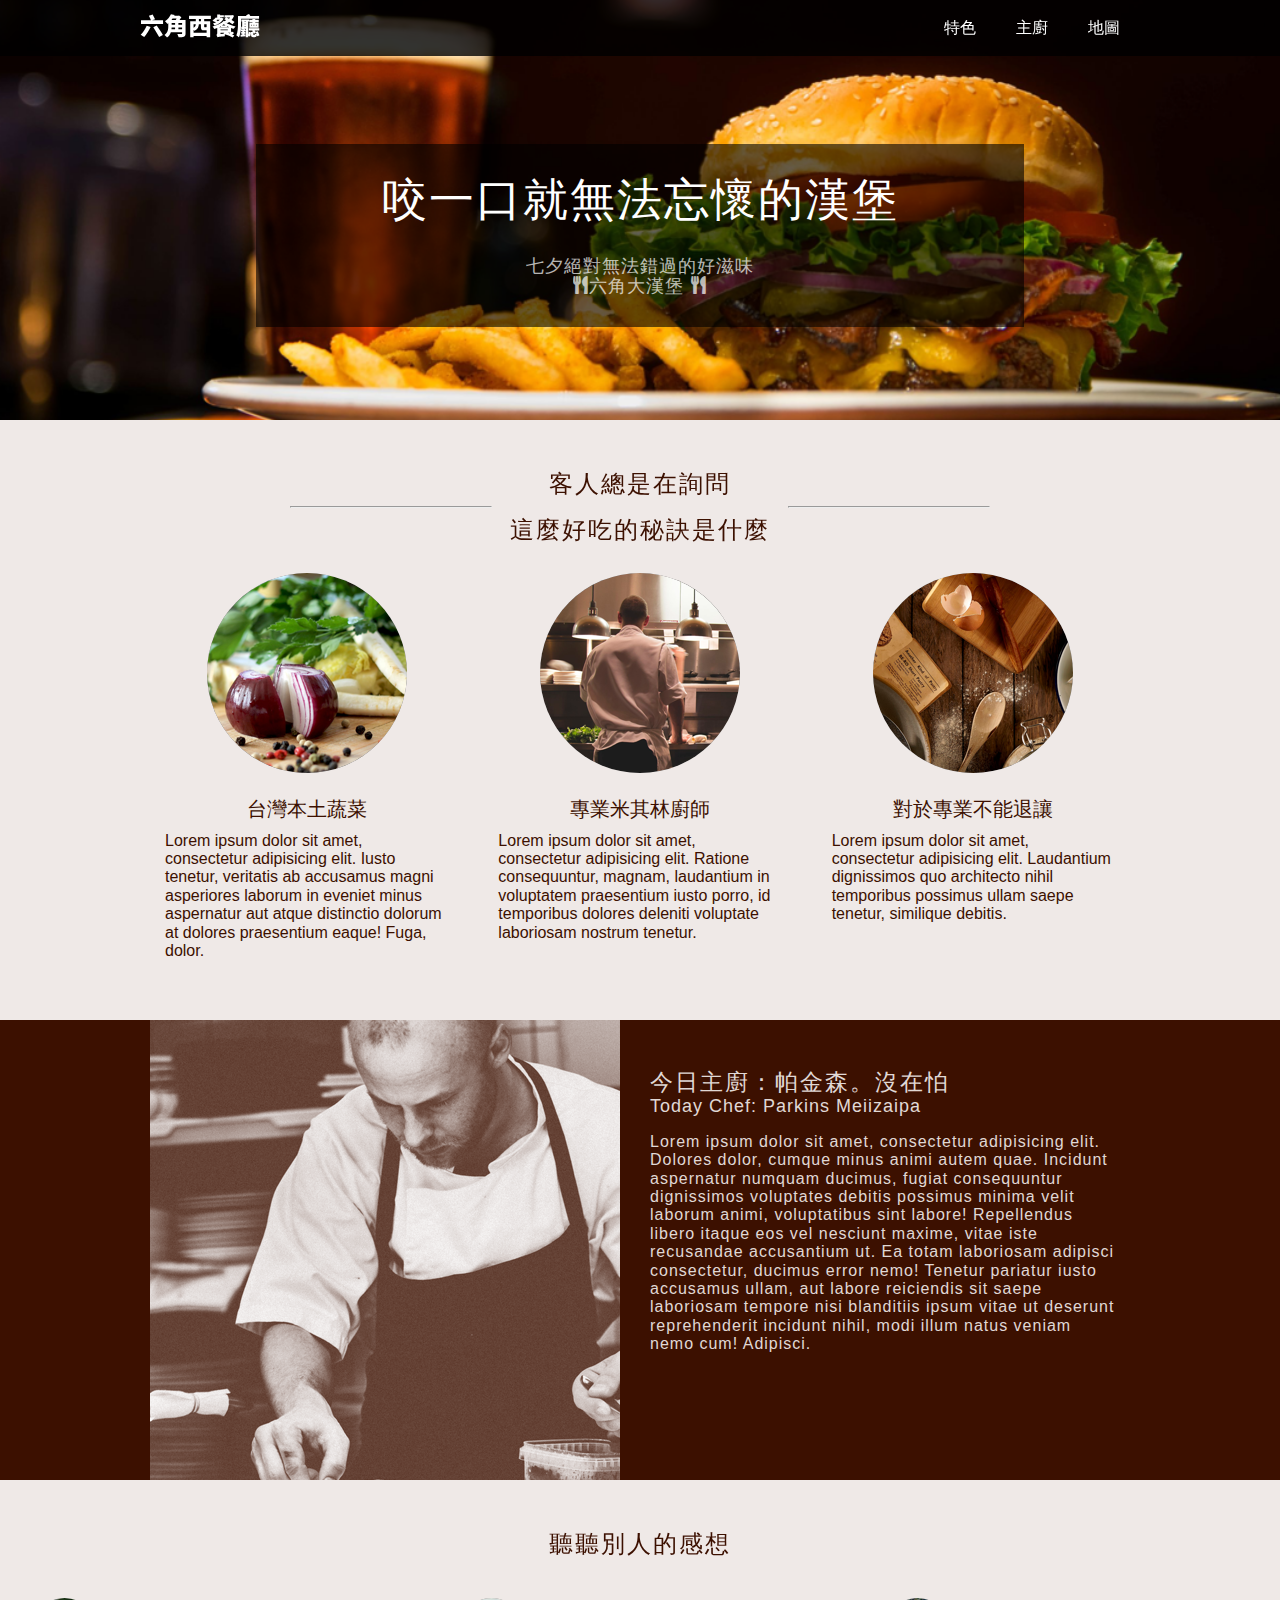
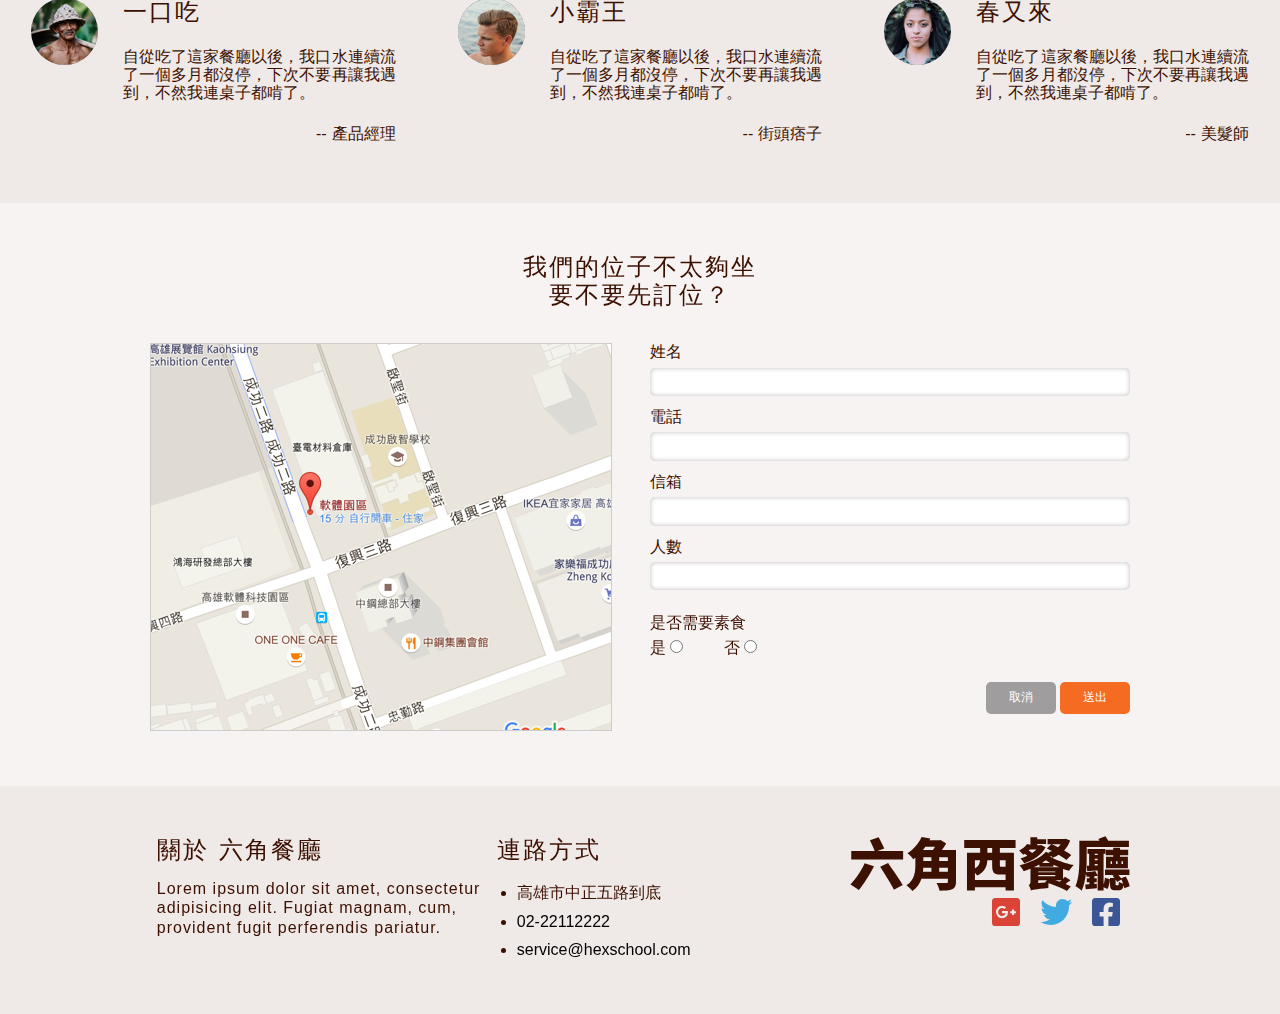
<file: index.html>
<!DOCTYPE html>
<html lang="en">

<head>
  <meta charset="UTF-8">
  <title>六角西餐廳</title>

  <!-- 螢幕解析度 -->
  <meta name="viewport" content="width=device-width,initial-scale=1" />
  <!-- IE 相容性模式 -->
  <meta http-equiv="X-UA-Compatible" content="IE=edge">

  <meta name="description" content="六角西餐廳" />
  <meta name="author" content="Jianan Wang" />

  <meta property="og:title" content="六角西餐廳" />
  <meta property="og:image" content="imgs/topLogo.svg" />
  <meta property="og:description" content="六角西餐廳,咬一口就無法忘懷的漢堡" />

  <link rel="stylesheet" href="css/all.css">
  <link href="https://use.fontawesome.com/releases/v5.0.7/css/all.css" rel="stylesheet">

  <script src="js/jquery-3.3.1.min.js" charset="utf-8"></script>
  <script src="js/all.js" charset="utf-8"></script>
</head>

<body>
  <header class="header">
    <div class="container clearfix">
      <a href="#" class="logo">
        <img src="imgs/topLogo.svg" alt="logo">
      </a>
      <ul class="nav clearfix">
        <li>
          <a href="#tips" class="scrollTop">特色</a>
        </li>
        <li>
          <a href="#chef" class="scrollTop">主廚</a>
        </li>
        <li>
          <a href="#reservation" class="scrollTop">地圖</a>
        </li>
      </ul>
      <a class="hamburger-btn">
        <i class="fas fa-bars"></i>
      </a>
    </div>
  </header>

  <section class="banner">
    <div class="banner-img">
      <div class="main-title">
        <h1>咬一口就無法忘懷的漢堡</h1>
        <p>七夕絕對無法錯過的好滋味</p>
        <p>
          <i class="fas fa-utensils"></i>六角大漢堡
          <i class="fas fa-utensils"></i>
        </p>
      </div>
    </div>
  </section>

  <section id="tips">
    <div class="container">
      <div class="title">
        <h2>客人總是在詢問</h2>
        <div class="broken-line clearfix">
          <hr class="blank-1">
          <hr class="blank-2">
        </div>
        <h2>這麼好吃的秘訣是什麼</h2>
      </div>
      <ul class="detail clearfix">
        <li class="tip">
          <img src="imgs/feature_1.png" alt="feature">
          <div class="tip-content">
            <h3 class="title">台灣本土蔬菜</h3>
            <p>Lorem ipsum dolor sit amet, consectetur adipisicing elit. Iusto tenetur, veritatis ab accusamus magni asperiores
              laborum in eveniet minus aspernatur aut atque distinctio dolorum at dolores praesentium eaque! Fuga, dolor.</p>
          </div>
        </li>
        <li class="tip">
          <img src="imgs/feature_2.png" alt="feature">
          <div class="tip-content">
            <h3 class="title">專業米其林廚師</h3>
            <p>Lorem ipsum dolor sit amet, consectetur adipisicing elit. Ratione consequuntur, magnam, laudantium in voluptatem
              praesentium iusto porro, id temporibus dolores deleniti voluptate laboriosam nostrum tenetur. </p>
          </div>
        </li>
        <li class="tip">
          <img src="imgs/feature_3.png" alt="feature">
          <div class="tip-content">
            <h3 class="title">對於專業不能退讓</h3>
            <p>
              Lorem ipsum dolor sit amet, consectetur adipisicing elit. Laudantium dignissimos quo architecto nihil temporibus possimus
              ullam saepe tenetur, similique debitis.</p>
        </li>
      </ul>
      </div>
    </div>
  </section>

  <section id="chef">
    <div class="container clearfix">
      <div class="chef-img">
        <img src="imgs/main_chef_brown.png" alt="chef">
      </div>
      <div class="chef-info">
        <h5 class="title">今日主廚：帕金森。沒在怕</h5>
        <p class="subtitle">today chef: parkins meiizaipa</p>
        <p class="content">Lorem ipsum dolor sit amet, consectetur adipisicing elit. Dolores dolor, cumque minus animi autem quae. Incidunt
          aspernatur numquam ducimus, fugiat consequuntur dignissimos voluptates debitis possimus minima velit laborum animi,
          voluptatibus sint labore! Repellendus libero itaque eos vel nesciunt maxime, vitae iste recusandae accusantium
          ut. Ea totam laboriosam adipisci consectetur, ducimus error nemo! Tenetur pariatur iusto accusamus ullam, aut labore
          reiciendis sit saepe laboriosam tempore nisi blanditiis ipsum vitae ut deserunt reprehenderit incidunt nihil, modi
          illum natus veniam nemo cum! Adipisci.
        </p>
      </div>
    </div>
  </section>

  <section class="feelings">
    <h2 class="title">聽聽別人的感想</h2>
    <div class="feelings-detail clearfix">
      <div class="feeling clearfix">
        <div class="feeling-img">
          <img src="imgs/avatar_1.png" alt="user">
        </div>
        <div class="feeling-info">
          <h5 class="info-title">一口吃</h5>
          <p>自從吃了這家餐廳以後，我口水連續流了一個多月都沒停，下次不要再讓我遇到，不然我連桌子都啃了。</p>
          <p class="name">
            <span>--</span>產品經理</p>
        </div>
      </div>
      <div class="feeling  clearfix">
        <div class="feeling-img">
          <img src="imgs/avatar_2.png" alt="user">
        </div>
        <div class="feeling-info">
          <h5 class="info-title">小霸王</h5>
          <p>自從吃了這家餐廳以後，我口水連續流了一個多月都沒停，下次不要再讓我遇到，不然我連桌子都啃了。</p>
          <p class="name">
            <span>--</span>街頭痞子</p>
        </div>
      </div>
      <div class="feeling  clearfix">
        <div class="feeling-img">
          <img src="imgs/avatar_3.png" alt="user">
        </div>
        <div class="feeling-info">
          <h5 class="info-title">春又來</h5>
          <p>自從吃了這家餐廳以後，我口水連續流了一個多月都沒停，下次不要再讓我遇到，不然我連桌子都啃了。
          </p>
          <p class="name">
            <span>--</span>美髮師</p>
        </div>
      </div>
    </div>
  </section>

  <section id="reservation">
    <div class="container">
      <h2>我們的位子不太夠坐
        <br> 要不要先訂位？
      </h2>
      <div class="clearfix">
        <div class="reservation-form">
          <img src="imgs/Map.png" alt="map">
        </div>
        <form action="#reservation" class="reservation-form">
          <div class="form-part">
            <label for="name">姓名</label>
            <input type="text" name="name" id="name" class="form-item">
            <label for="tel">電話</label>
            <input type="tel" name="tel" id="tel" class="form-item">
            <label for="email">信箱</label>
            <input type="email" name="email" id="email" class="form-item">
            <label for="count">人數</label>
            <input type="number" name="count" id="count" class="form-item">
            <p>是否需要素食</p>
            <label for="yes">是</label>
            <input type="radio" name="vegen" id="yes" value="true">
            <label for="no">否</label>
            <input type="radio" name="vegen" id="no" value="false">
          </div>
          <div class="btn-group">
            <input type="reset" value="取消" class="btn">
            <input type="submit" value="送出" class="btn btn-orange">
          </div>
        </form>
      </div>
    </div>
  </section>

  <footer class="footer">
    <div class="container">
      <div class="info">
        <div class="about">
          <h3 class="title">
            <span>關於</span>六角餐廳</h3>
          <p>Lorem ipsum dolor sit amet, consectetur adipisicing elit. Fugiat magnam, cum, provident fugit perferendis pariatur.</p>
        </div>
        <div class="contact-info">
          <h3 class="title">連路方式</h3>
          <ul>
            <li>高雄市中正五路到底</li>
            <li>
              <a href="tel:+886222112222">02-22112222</a>
            </li>
            <li>
              <a href="mailto:service@hexschool.com">service@hexschool.com</a>
            </li>
          </ul>
        </div>
      </div>
      <div class="social-media clearfix">
        <img src="imgs/logo_l@svg.svg" alt="logo">
        <ul class="social-media-btn">
          <li>
            <a href="#" class="google">
              <i class="fab fa-google-plus-square"></i>
            </a>
          </li>
          <li>
            <a href="#" class="twitter">
              <i class="fab fa-twitter"></i>
            </a>
          </li>
          <li>
            <a href="#" class="facebook">
              <i class="fab fa-facebook-square"></i>
            </a>
          </li>
        </ul>
      </div>
    </div>
  </footer>

  <a href="#" class="toTop">
    <i class="fas fa-chevron-up"></i>
  </a>

</body>

</html>
</file>
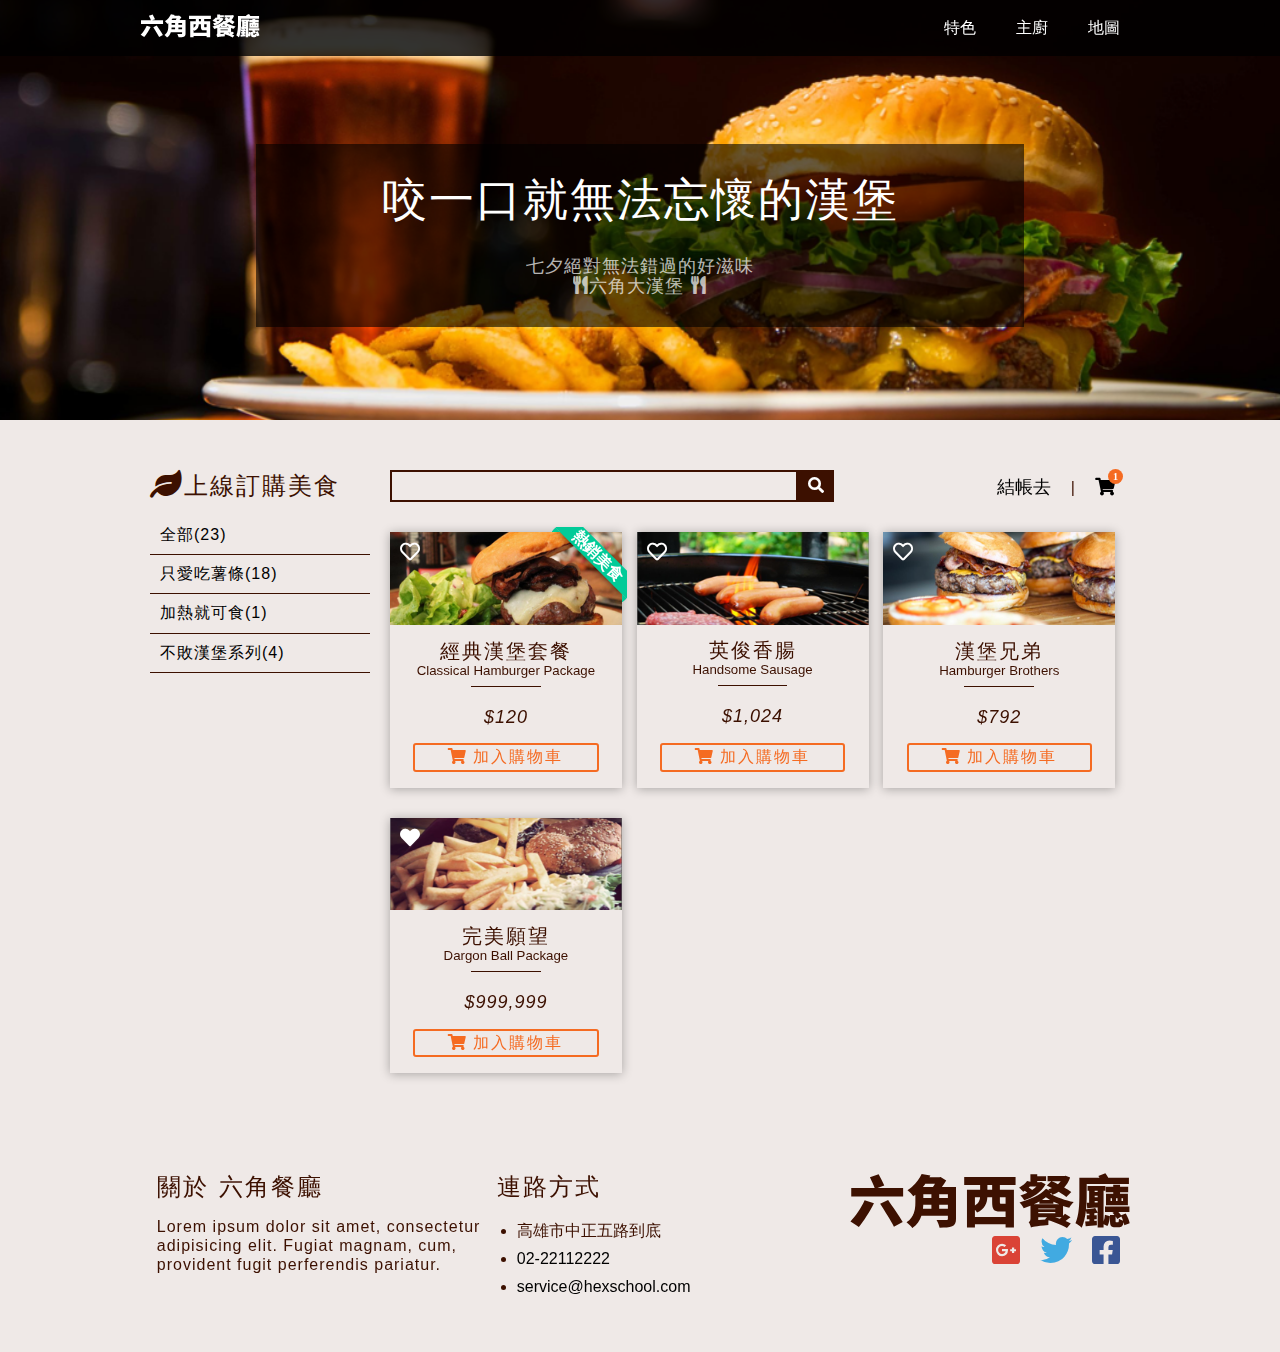
<file: cart.html>
<!DOCTYPE html>
<html lang="en">

<head>
  <meta charset="UTF-8">
  <title>Cart</title>

  <!-- 螢幕解析度 -->
  <meta name="viewport" content="width=device-width,initial-scale=1" />
  <!-- IE 相容性模式 -->
  <meta http-equiv="X-UA-Compatible" content="IE=edge">

  <meta name="description" content="六角西餐廳" />
  <meta name="author" content="Jianan Wang" />

  <meta property="og:title" content="六角西餐廳" />
  <meta property="og:image" content="imgs/topLogo.svg" />
  <meta property="og:description" content="六角西餐廳,咬一口就無法忘懷的漢堡" />

  <link rel="stylesheet" href="css/all.css">
  <link href="https://use.fontawesome.com/releases/v5.0.7/css/all.css" rel="stylesheet">

  <script src="js/jquery-3.3.1.min.js" charset="utf-8"></script>
  <script src="js/all.js" charset="utf-8"></script>
</head>

<body>
  <header class="header">
    <div class="container clearfix">
      <a href="#" class="logo">
        <img src="imgs/topLogo.svg" alt="logo">
      </a>
      <ul class="nav clearfix">
        <li>
          <a href="#tips" class="scrollTop">特色</a>
        </li>
        <li>
          <a href="#chef" class="scrollTop">主廚</a>
        </li>
        <li>
          <a href="#reservation" class="scrollTop">地圖</a>
        </li>
      </ul>
      <a class="hamburger-btn">
        <i class="fas fa-bars"></i>
      </a>
    </div>
  </header>

  <section class="banner">
    <div class="banner-img">
      <div class="main-title">
        <h1>咬一口就無法忘懷的漢堡</h1>
        <p>七夕絕對無法錯過的好滋味</p>
        <p>
          <i class="fas fa-utensils"></i>六角大漢堡
          <i class="fas fa-utensils"></i>
        </p>
      </div>
    </div>
  </section>

  <section class="cart clearfix">
    <div class="container">
      <div class="side-menu">
        <h3>
          <i class="fas fa-leaf"></i>上線訂購美食</h3>
        <ul class="list">
          <li>
            <a href="#">全部(23)</a>
          </li>
          <li>
            <a href="#">只愛吃薯條(18)</a>
          </li>
          <li>
            <a href="#">加熱就可食(1)</a>
          </li>
          <li>
            <a href="#" class="active">不敗漢堡系列(4)</a>
          </li>
        </ul>
      </div>
      <div class="products-side">
        <div class="product-nav clearfix">
          <form class="search-bar clearfix">
            <input type="text" id="name">
            <button type="submit" class="search-btn">
              <i class="fas fa-search"></i>
            </button>
          </form>
          <div class="cart-btn">
            <a href="#" class="shop">結帳去</a>
            <a href="#">
              <i class="fas fa-shopping-cart">
                <span>1</span>
              </i>
            </a>
          </div>
        </div>
        <div class="products-list clearfix">
          <div class="product">
            <i class="far fa-heart"></i>
            <div class="ribbon">
              <span>熱銷美食</span>
            </div>
            <img src="imgs/product_1.png" alt="product">
            <div class="product-title">
              <h3 class="title">經典漢堡套餐</h3>
              <h5 class="subtitle">classical hamburger package</h5>
              <hr>
            </div>
            <p class="price">$120</p>
            <a href="#" class="btn">
              <i class="fas fa-shopping-cart"></i>加入購物車</a>
          </div>
          <div class="product">
            <i class="far fa-heart"></i>
            <div class="ribbon ribbon-top-right"></div>
            <img src="imgs/product_2.png" alt="product">
            <div class="product-title">
              <h3 class="title">英俊香腸</h3>
              <h5 class="subtitle">handsome sausage</h5>
              <hr>
            </div>
            <p class="price">$1,024</p>
            <a href="#" class="btn">
              <i class="fas fa-shopping-cart"></i>加入購物車</a>
          </div>
          <div class="product">
            <i class="far fa-heart"></i>
            <div class="ribbon ribbon-top-right"></div>
            <img src="imgs/product_3.png" alt="product">
            <div class="product-title">
              <h3 class="title">漢堡兄弟</h3>
              <h5 class="subtitle">hamburger brothers</h5>
              <hr>
            </div>
            <p class="price">$792</p>
            <a href="#" class="btn">
              <i class="fas fa-shopping-cart"></i>加入購物車</a>
          </div>
          <div class="product">
            <i class="fas fa-heart"></i>
            <div class="ribbon ribbon-top-right"></div>
            <img src="imgs/product_4.png" alt="product">
            <div class="product-title">
              <h3 class="title">完美願望</h3>
              <h5 class="subtitle">dargon ball package</h5>
              <hr>
            </div>
            <p class="price">$999,999</p>
            <a href="#" class="btn">
              <i class="fas fa-shopping-cart"></i>加入購物車</a>
          </div>
        </div>
      </div>
    </div>
  </section>

  <footer class="footer">
    <div class="container">
      <div class="info">
        <div class="about">
          <h3 class="title">
            <span>關於</span>六角餐廳</h3>
          <p>Lorem ipsum dolor sit amet, consectetur adipisicing elit. Fugiat magnam, cum, provident fugit perferendis pariatur.</p>
        </div>
        <div class="contact-info">
          <h3 class="title">連路方式</h3>
          <ul>
            <li>高雄市中正五路到底</li>
            <li>
              <a href="tel:+886222112222">02-22112222</a>
            </li>
            <li>
              <a href="mailto:service@hexschool.com">service@hexschool.com</a>
            </li>
          </ul>
        </div>
      </div>
      <div class="social-media clearfix">
        <img src="imgs/logo_l@svg.svg" alt="logo">
        <ul class="social-media-btn">
          <li>
            <a href="#" class="google">
              <i class="fab fa-google-plus-square"></i>
            </a>
          </li>
          <li>
            <a href="#" class="twitter">
              <i class="fab fa-twitter"></i>
            </a>
          </li>
          <li>
            <a href="#" class="facebook">
              <i class="fab fa-facebook-square"></i>
            </a>
          </li>
        </ul>
      </div>
    </div>
  </footer>

  <a href="#" class="toTop">
    <i class="fas fa-chevron-up"></i>
  </a>
</body>

</html>
</file>
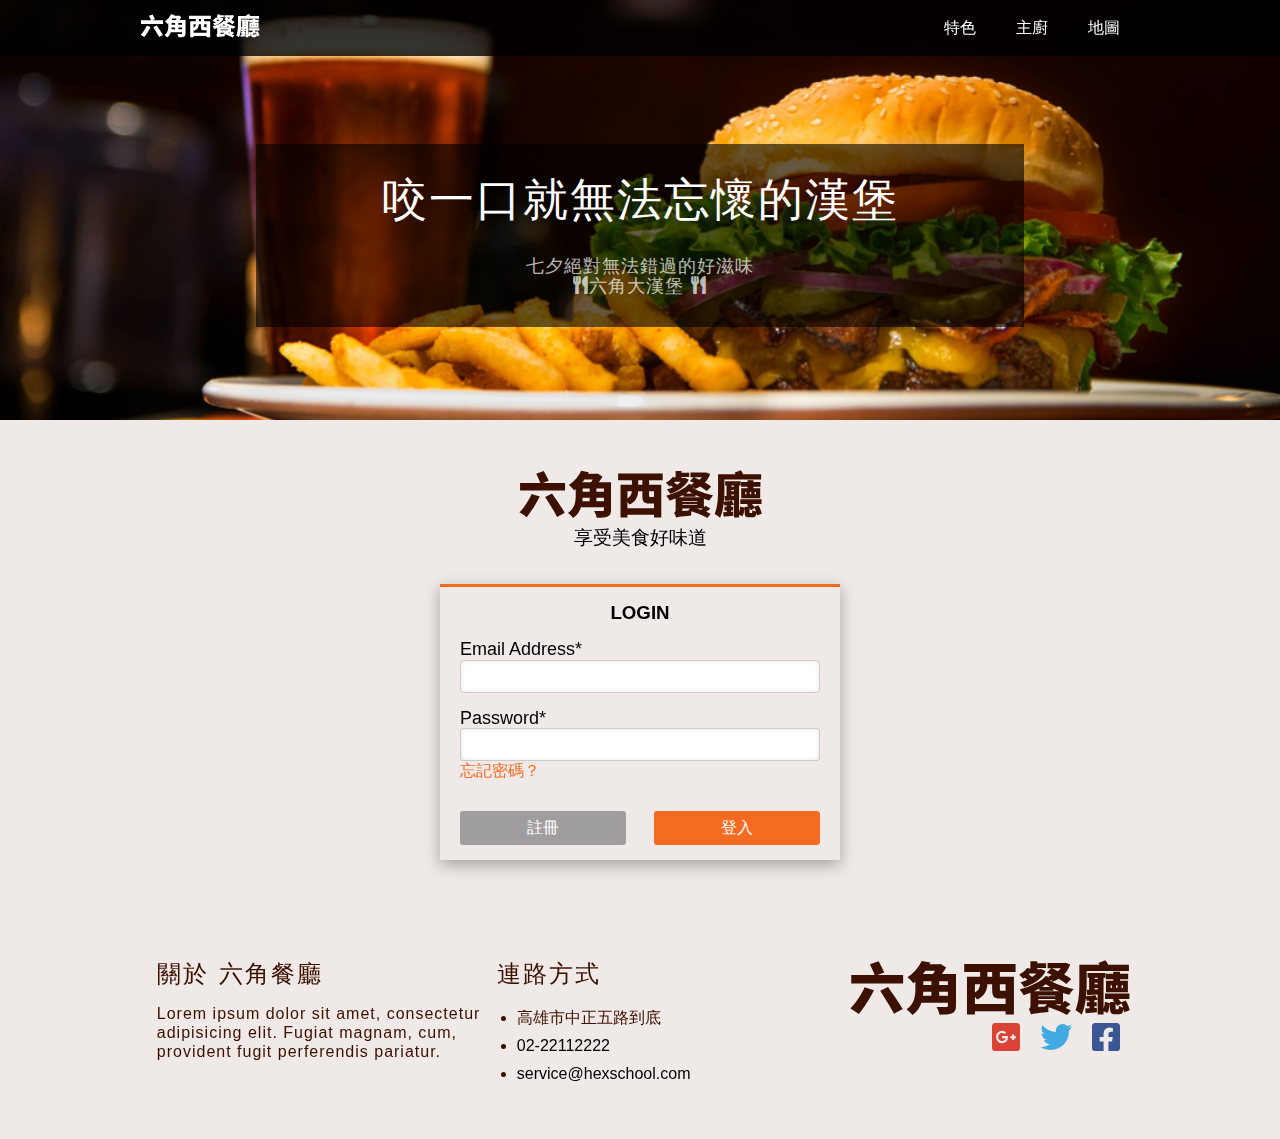
<file: login.html>
<!DOCTYPE html>
<html lang="en">

<head>
  <meta charset="UTF-8">
  <title>Login</title>
  <!-- 螢幕解析度 -->
  <meta name="viewport" content="width=device-width,initial-scale=1" />
  <!-- IE 相容性模式 -->
  <meta http-equiv="X-UA-Compatible" content="IE=edge">

  <meta name="description" content="六角西餐廳" />
  <meta name="author" content="Jianan Wang" />

  <meta property="og:title" content="六角西餐廳" />
  <meta property="og:image" content="imgs/topLogo.svg" />
  <meta property="og:description" content="六角西餐廳,咬一口就無法忘懷的漢堡" />

  <link rel="stylesheet" href="css/all.css">
  <link href="https://use.fontawesome.com/releases/v5.0.7/css/all.css" rel="stylesheet">

  <script src="js/jquery-3.3.1.min.js" charset="utf-8"></script>
  <script src="js/all.js" charset="utf-8"></script>
</head>

<body>
  <header class="header">
    <div class="container clearfix">
      <a href="#" class="logo">
        <img src="imgs/topLogo.svg" alt="logo">
      </a>
      <ul class="nav clearfix">
        <li>
          <a href="#tips" class="scrollTop">特色</a>
        </li>
        <li>
          <a href="#chef" class="scrollTop">主廚</a>
        </li>
        <li>
          <a href="#reservation" class="scrollTop">地圖</a>
        </li>
      </ul>
      <a class="hamburger-btn">
        <i class="fas fa-bars"></i>
      </a>
    </div>
  </header>

  <section class="banner">
    <div class="banner-img">
      <div class="main-title">
        <h1>咬一口就無法忘懷的漢堡</h1>
        <p>七夕絕對無法錯過的好滋味</p>
        <p>
          <i class="fas fa-utensils"></i>六角大漢堡
          <i class="fas fa-utensils"></i>
        </p>
      </div>
    </div>
  </section>

  <section class="login">
    <div class="container">
      <img src="imgs/logo_l@svg.svg" alt="title">
      <h3 class="subtitle">
        享受美食好味道
      </h3>
      <div class="login-form">
        <h3 class="title">login</h3>
        <form action="">
          <label for="email">email address</label>
          <input type="email" name="email" id="email">

          <label for="password">password</label>
          <input type="password" name="password" id="password">
          <a href="#" class="forgot-pw">忘記密碼？</a>

          <div class="btn-group clearfix">
            <input type="button" value="註冊" class="btn grey">
            <input type="submit" value="登入" class="btn orange">
          </div>
        </form>
      </div>
    </div>
  </section>

  <footer class="footer">
    <div class="container">
      <div class="info">
        <div class="about">
          <h3 class="title">
            <span>關於</span>六角餐廳</h3>
          <p>Lorem ipsum dolor sit amet, consectetur adipisicing elit. Fugiat magnam, cum, provident fugit perferendis pariatur.</p>
        </div>
        <div class="contact-info">
          <h3 class="title">連路方式</h3>
          <ul>
            <li>高雄市中正五路到底</li>
            <li>
              <a href="tel:+886222112222">02-22112222</a>
            </li>
            <li>
              <a href="mailto:service@hexschool.com">service@hexschool.com</a>
            </li>
          </ul>
        </div>
      </div>
      <div class="social-media clearfix">
        <img src="imgs/logo_l@svg.svg" alt="logo">
        <ul class="social-media-btn">
          <li>
            <a href="#" class="google">
              <i class="fab fa-google-plus-square"></i>
            </a>
          </li>
          <li>
            <a href="#" class="twitter">
              <i class="fab fa-twitter"></i>
            </a>
          </li>
          <li>
            <a href="#" class="facebook">
              <i class="fab fa-facebook-square"></i>
            </a>
          </li>
        </ul>
      </div>
    </div>
  </footer>

  <a href="#" class="toTop">
    <i class="fas fa-chevron-up"></i>
  </a>
</body>

</html>
</file>
<file: css/all.css>
/*! normalize.css v8.0.0 | MIT License | github.com/necolas/normalize.css */
*,
*::before,
*::after {
  -webkit-box-sizing: border-box;
  box-sizing: border-box; }

html {
  line-height: 1.15;
  -webkit-text-size-adjust: 100%;
  -ms-text-size-adjust: 100%;
  font-size: 16px; }

body {
  margin: 0; }

h1 {
  font-size: 2em;
  margin: 0.67em 0; }

h1, h2, h3, h4, h5, h6 {
  margin-top: 0;
  margin-bottom: 0; }

p {
  margin-top: 0;
  margin-bottom: 0; }

hr {
  -webkit-box-sizing: content-box;
  box-sizing: content-box;
  height: 0;
  overflow: visible; }

pre {
  font-family: monospace, monospace;
  font-size: 1em; }

a {
  background-color: transparent;
  text-decoration: none;
  color: #000; }

abbr[title] {
  border-bottom: none;
  text-decoration: underline;
  -webkit-text-decoration: underline dotted;
  text-decoration: underline dotted; }

b,
strong {
  font-weight: bolder; }

code,
kbd,
samp {
  font-family: monospace, monospace;
  font-size: 1em; }

small {
  font-size: 80%; }

sub,
sup {
  font-size: 75%;
  line-height: 0;
  position: relative;
  vertical-align: baseline; }

sub {
  bottom: -0.25em; }

sup {
  top: -0.5em; }

img {
  border-style: none;
  max-width: 100%;
  height: auto; }

button,
input,
optgroup,
select,
textarea {
  font-family: inherit;
  font-size: 100%;
  line-height: 1.15;
  margin: 0; }

button,
input {
  overflow: visible; }

button,
select {
  text-transform: none; }

button,
[type="button"],
[type="reset"],
[type="submit"] {
  -webkit-appearance: button; }

button::-moz-focus-inner,
[type="button"]::-moz-focus-inner,
[type="reset"]::-moz-focus-inner,
[type="submit"]::-moz-focus-inner {
  border-style: none;
  padding: 0; }

button:-moz-focusring,
[type="button"]:-moz-focusring,
[type="reset"]:-moz-focusring,
[type="submit"]:-moz-focusring {
  outline: 1px dotted ButtonText; }

fieldset {
  padding: 0.35em 0.75em 0.625em; }

legend {
  -webkit-box-sizing: border-box;
  box-sizing: border-box;
  color: inherit;
  display: table;
  max-width: 100%;
  padding: 0;
  white-space: normal; }

progress {
  vertical-align: baseline; }

textarea {
  overflow: auto; }

[type="checkbox"],
[type="radio"] {
  -webkit-box-sizing: border-box;
  box-sizing: border-box;
  padding: 0; }

[type="number"]::-webkit-inner-spin-button,
[type="number"]::-webkit-outer-spin-button {
  height: auto; }

[type="search"] {
  -webkit-appearance: textfield;
  outline-offset: -2px; }

[type="search"]::-webkit-search-decoration {
  -webkit-appearance: none; }

::-webkit-file-upload-button {
  -webkit-appearance: button;
  font: inherit; }

details {
  display: block; }

summary {
  display: list-item; }

template {
  display: none; }

[hidden] {
  display: none; }

ol, ul {
  list-style: none;
  margin: 0;
  padding: 0; }

html,
body {
  font-family: sans-serif;
  background-color: #EFE9E7; }

.container {
  max-width: 1000px;
  margin: 0 auto; }
  @media (max-width: 768px) {
    .container {
      width: 100%;
      max-width: 768px; } }

.clearfix::after {
  display: block;
  clear: both;
  content: ""; }

.header {
  position: fixed;
  top: 0;
  left: 0;
  right: 0;
  height: 56px;
  z-index: 15;
  background-color: rgba(0, 0, 0, 0.8); }
  .header .logo {
    float: left;
    margin: 14px 0; }
  .header .nav {
    float: right;
    margin: 9px 0; }
    .header .nav li {
      float: left; }
      .header .nav li a {
        display: block;
        padding: 10px 20px;
        color: #fff;
        -webkit-transition: all, .3s;
        -o-transition: all, .3s;
        transition: all, .3s; }
        .header .nav li a:hover, .header .nav li a:active, .header .nav li a:focus {
          color: #F56B22; }
        .header .nav li a.active {
          -webkit-box-shadow: 0 -2px 0 #F56B22 inset;
          -moz-box-shadow: 0 -2px 0 #F56B22 inset;
          box-shadow: 0 -2px 0 #F56B22 inset; }
  .header .hamburger-btn {
    display: none; }
  @media (max-width: 480px) {
    .header .nav {
      max-height: 0px;
      position: absolute;
      margin: 0;
      top: 56px;
      right: 0;
      left: 0;
      overflow: hidden;
      background-color: rgba(0, 0, 0, 0.8);
      z-index: 100;
      -webkit-transition: max-height 2s;
      -o-transition: max-height 2s;
      transition: max-height 2s; }
      .header .nav li {
        float: none;
        text-align: center; }
      .header .nav.active {
        max-height: 500px; }
    .header .hamburger-btn {
      display: block;
      float: right;
      margin-top: 16px;
      margin-right: 5%;
      padding: 5px 10px;
      border: none;
      border-radius: 5px;
      color: #fff;
      -webkit-transition: all .3s;
      -o-transition: all .3s;
      transition: all .3s; }
      .header .hamburger-btn:hover, .header .hamburger-btn:focus {
        background-color: #fff;
        color: rgba(0, 0, 0, 0.8); }
      .header .hamburger-btn.active {
        background-color: #7D7D7D;
        color: rgba(0, 0, 0, 0.8); }
        .header .hamburger-btn.active:hover, .header .hamburger-btn.active:focus {
          background-color: #fff;
          color: rgba(0, 0, 0, 0.8); } }

.banner {
  position: relative;
  width: 100%;
  height: 420px;
  text-align: center;
  color: #fff; }
  .banner .banner-img {
    background-image: url(../imgs/header_desktop.png);
    background-size: cover;
    background-position: 100%;
    position: absolute;
    bottom: 0;
    top: 0;
    left: 0;
    right: 0; }
    @media (max-width: 480px) {
      .banner .banner-img {
        background-image: url(../imgs/header_mobile.png); } }
  .banner .main-title {
    width: 60%;
    margin: 144px auto;
    padding: 30px;
    background-color: rgba(0, 0, 0, 0.6); }
    .banner .main-title h1 {
      margin-bottom: 30px;
      font-weight: lighter;
      font-size: 45px;
      letter-spacing: 2px; }
    .banner .main-title p {
      opacity: .7;
      font-size: 18px;
      font-weight: lighter;
      letter-spacing: 1px; }
    @media (max-width: 768px) {
      .banner .main-title {
        width: 80%;
        padding: 10px;
        mix-width: 480px; } }
    @media (max-width: 480px) {
      .banner .main-title {
        width: 100%; } }

.footer {
  color: #3C1000; }
  .footer .info {
    float: left;
    width: 68%;
    margin-left: 1%;
    margin-right: 1%;
    padding: 50px 0; }
    .footer .info .about {
      float: left;
      width: 48%;
      margin-left: 1%;
      margin-right: 1%; }
      .footer .info .about .title {
        font-size: 24px;
        font-weight: lighter;
        letter-spacing: 2px; }
        .footer .info .about .title span {
          padding-right: 10px; }
      .footer .info .about p {
        margin-top: 1em;
        font-weight: lighter;
        line-height: 1.2;
        letter-spacing: 1px; }
    .footer .info .contact-info {
      float: right;
      width: 48%;
      margin-left: 1%;
      margin-right: 1%; }
      .footer .info .contact-info .title {
        font-size: 24px;
        font-weight: lighter;
        letter-spacing: 2px; }
      .footer .info .contact-info ul {
        margin-top: 1em;
        padding-left: 20px; }
      .footer .info .contact-info ul li {
        padding: 5px 0;
        list-style: disc;
        font-weight: lighter; }
        .footer .info .contact-info ul li a {
          padding: 5px 0;
          -webkit-transition: all .3s;
          -o-transition: all .3s;
          transition: all .3s; }
          .footer .info .contact-info ul li a:hover, .footer .info .contact-info ul li a:focus {
            color: #fff; }
    @media (max-width: 480px) {
      .footer .info {
        float: none;
        width: 98%;
        padding: 0;
        padding-top: 20px; }
        .footer .info .about {
          display: none; }
        .footer .info .contact-info {
          float: none;
          width: 98%; } }
  .footer .social-media {
    float: right;
    width: 28%;
    margin-left: 1%;
    margin-right: 1%;
    padding-top: 50px; }
    .footer .social-media img {
      width: 100%; }
    .footer .social-media .social-media-btn {
      display: inline-block;
      float: right; }
      .footer .social-media .social-media-btn li {
        float: left;
        margin: 0 10px; }
        .footer .social-media .social-media-btn li a {
          font-size: 32px; }
        .footer .social-media .social-media-btn li .google {
          color: #DA4336; }
        .footer .social-media .social-media-btn li .twitter {
          color: #41AAE1; }
        .footer .social-media .social-media-btn li .facebook {
          color: #3A5694; }
    @media (max-width: 480px) {
      .footer .social-media {
        float: none;
        width: 98%;
        padding: 0;
        margin-top: 30px; }
        .footer .social-media img {
          width: 80%;
          float: right;
          margin-bottom: 20px; } }

.toTop {
  position: fixed;
  bottom: 20px;
  right: 20px;
  display: block;
  width: 34px;
  height: 34px;
  padding: 10px;
  background: #222;
  opacity: 0;
  color: #fff;
  z-index: -1;
  -webkit-transition: all .3s;
  -o-transition: all .3s;
  transition: all .3s; }
  .toTop.show {
    z-index: 200;
    opacity: .6; }
    .toTop.show:hover {
      opacity: .8; }

#tips {
  margin-top: 50px;
  color: #3C1000; }
  #tips .title {
    text-align: center; }
    #tips .title h2 {
      font-weight: lighter;
      font-size: 24px;
      letter-spacing: 2px; }
    #tips .title .broken-line {
      color: #9F9E9E; }
      #tips .title .broken-line .blank-1 {
        width: 20%;
        float: left;
        margin-left: 15%; }
      #tips .title .broken-line .blank-2 {
        width: 20%;
        float: right;
        margin-right: 15%; }
  #tips .detail {
    margin-top: 20px; }
    #tips .detail .tip {
      float: left;
      width: 30.33333%;
      margin-left: 1.5%;
      margin-right: 1.5%;
      padding: 10px;
      text-align: center; }
      #tips .detail .tip img {
        border-radius: 200px; }
      #tips .detail .tip .tip-content {
        margin-top: 20px; }
        #tips .detail .tip .tip-content .title {
          font-size: 20px;
          font-weight: lighter; }
        #tips .detail .tip .tip-content p {
          margin-top: 11px;
          text-align: left; }
      @media (max-width: 480px) {
        #tips .detail .tip {
          float: none;
          width: 100%; } }

#chef {
  margin-top: 50px;
  background-color: #3C1000;
  color: #E0D8D5; }
  #chef .chef-img {
    float: left;
    width: 48%;
    margin-left: 1%;
    margin-right: 1%; }
    #chef .chef-img img {
      display: block;
      height: 100%; }
    @media (max-width: 1000px) {
      #chef .chef-img {
        width: 38%; } }
    @media (max-width: 480px) {
      #chef .chef-img {
        float: none;
        width: 100%; } }
  #chef .chef-info {
    float: right;
    width: 48%;
    margin-left: 1%;
    margin-right: 1%;
    padding: 50px 10px 50px 0; }
    #chef .chef-info .title {
      font-size: 22.5px;
      font-weight: lighter;
      letter-spacing: 2px; }
    #chef .chef-info .subtitle {
      font-size: 18px;
      font-weight: lighter;
      text-transform: capitalize;
      letter-spacing: 1px; }
    #chef .chef-info .content {
      margin-top: 16px;
      line-height: 1.15;
      letter-spacing: 1px; }
    @media (max-width: 1000px) {
      #chef .chef-info {
        width: 58%; } }
    @media (max-width: 480px) {
      #chef .chef-info {
        float: none;
        width: 100%;
        padding: 10% 20px; } }

.feelings {
  margin-top: 50px;
  color: #3C1000; }
  .feelings .title {
    font-weight: lighter;
    font-size: 24px;
    text-align: center;
    letter-spacing: 2px; }
  .feelings .feelings-detail {
    margin-top: 30px; }
    .feelings .feelings-detail .feeling {
      float: left;
      width: 30.33333%;
      margin-left: 1.5%;
      margin-right: 1.5%;
      padding: 10px; }
      .feelings .feelings-detail .feeling .feeling-img {
        float: left;
        width: 24%;
        margin-left: 0.5%;
        margin-right: 0.5%; }
        .feelings .feelings-detail .feeling .feeling-img img {
          border-radius: 67px; }
      .feelings .feelings-detail .feeling .feeling-info {
        float: right;
        width: 74%;
        margin-left: 0.5%;
        margin-right: 0.5%; }
        .feelings .feelings-detail .feeling .feeling-info .info-title {
          font-size: 24px;
          font-weight: lighter;
          letter-spacing: 2px; }
        .feelings .feelings-detail .feeling .feeling-info p {
          margin-top: 22px;
          text-align: justify;
          font-weight: lighter; }
          .feelings .feelings-detail .feeling .feeling-info p.name {
            display: inline-block;
            float: right; }
            .feelings .feelings-detail .feeling .feeling-info p.name span {
              padding: 0 5px; }
      @media (max-width: 480px) {
        .feelings .feelings-detail .feeling {
          float: none;
          width: 100%; } }

#reservation {
  margin-top: 50px;
  padding: 50px 0;
  color: #3C1000;
  background-color: #F6F3F2; }
  #reservation h2 {
    font-size: 24px;
    font-weight: lighter;
    text-align: center;
    letter-spacing: 2px; }
  #reservation .reservation-form {
    margin-top: 35px;
    float: left;
    width: 48%;
    margin-left: 1%;
    margin-right: 1%; }
    #reservation .reservation-form label {
      font-weight: lighter; }
    #reservation .reservation-form p {
      margin-top: 12px;
      margin-bottom: 6px;
      font-weight: lighter; }
    #reservation .reservation-form #yes {
      margin-right: 36px; }
    #reservation .reservation-form .form-item {
      width: 100%;
      margin-top: 6px;
      margin-bottom: 12px;
      padding: 5px;
      border: none;
      border-radius: 5px;
      -webkit-box-shadow: 0px 0px 5px #c0bcbe inset;
      -moz-box-shadow: 0px 0px 5px #c0bcbe inset;
      box-shadow: 0px 0px 5px #c0bcbe inset; }
      #reservation .reservation-form .form-item:focus {
        outline: none; }
    #reservation .reservation-form .btn-group {
      float: right;
      margin-top: 25px; }
    #reservation .reservation-form .btn {
      width: 70px;
      height: 32px;
      border: none;
      background: #A09D9E;
      color: #fff;
      border-radius: 5px;
      font-size: 12px;
      cursor: pointer;
      -webkit-transition: all .3s;
      -o-transition: all .3s;
      transition: all .3s; }
      #reservation .reservation-form .btn:hover, #reservation .reservation-form .btn:focus {
        background: #7E7C7F; }
    #reservation .reservation-form .btn-orange {
      background: #F56B22;
      -webkit-transition: all .3s;
      -o-transition: all .3s;
      transition: all .3s; }
      #reservation .reservation-form .btn-orange:hover, #reservation .reservation-form .btn-orange:focus {
        background: #BC5007; }
    @media (max-width: 480px) {
      #reservation .reservation-form {
        float: none;
        width: 98%; } }

.cart {
  color: #3C1000;
  margin: 50px 0; }
  .cart .side-menu {
    float: left;
    width: 22%;
    margin-left: 1%;
    margin-right: 1%; }
    .cart .side-menu h3 {
      font-size: 24px;
      font-weight: lighter;
      letter-spacing: 2px; }
      .cart .side-menu h3 i.fas {
        font-size: 28px; }
    .cart .side-menu .list {
      margin-top: 16px; }
      .cart .side-menu .list li {
        border-bottom: 1px solid #3C1000; }
        .cart .side-menu .list li a {
          display: block;
          padding: 10px;
          font-style: 18px;
          font-weight: lighter;
          letter-spacing: 1px;
          -webkit-transition: all 0.3s;
          -o-transition: all 0.3s;
          transition: all 0.3s; }
          .cart .side-menu .list li a:hover {
            background-color: #3C1000;
            color: #fff; }
    @media (max-width: 480px) {
      .cart .side-menu {
        float: none;
        width: 98%; } }
  .cart .products-side {
    float: right;
    width: 74%;
    margin-left: 1%;
    margin-right: 1%; }
    .cart .products-side .product-nav .search-bar {
      width: 60%;
      float: left;
      margin-right: 11%; }
      .cart .products-side .product-nav .search-bar #name {
        float: left;
        width: 92%;
        border: 2px solid #3C1000;
        padding: 5px;
        background-color: #EFE9E7; }
      .cart .products-side .product-nav .search-bar .search-btn {
        float: right;
        width: 8%;
        padding: 7px;
        border: none;
        background-color: #3C1000; }
        .cart .products-side .product-nav .search-bar .search-btn i {
          color: #fff; }
    .cart .products-side .product-nav .cart-btn {
      width: 18%;
      float: right;
      margin-left: 11%;
      margin-top: 7px; }
      .cart .products-side .product-nav .cart-btn a {
        display: block;
        float: left;
        font-size: 18px;
        font-weight: lighter;
        -webkit-transition: all 0.3s;
        -o-transition: all 0.3s;
        transition: all 0.3s; }
        .cart .products-side .product-nav .cart-btn a:hover {
          color: #fff; }
        .cart .products-side .product-nav .cart-btn a i {
          position: relative; }
          .cart .products-side .product-nav .cart-btn a i span {
            display: inline-block;
            position: absolute;
            width: 15px;
            height: 15px;
            top: -8px;
            right: -8px;
            border-radius: 7.5px;
            background-color: #F56B22;
            font-size: 10px;
            text-align: center;
            line-height: 15px;
            color: #fff;
            font-weight: lighter; }
      .cart .products-side .product-nav .cart-btn .shop::after {
        content: "|";
        padding: 20px;
        font-size: 16px;
        color: #3C1000; }
    @media (max-width: 1000px) {
      .cart .products-side .product-nav .search-bar #name {
        width: 90%; }
      .cart .products-side .product-nav .search-bar .search-btn {
        width: 10%; }
      .cart .products-side .product-nav .cart-btn {
        width: 25%;
        margin-left: 4%; } }
    @media (max-width: 768px) {
      .cart .products-side .product-nav .search-bar {
        margin-right: 0; }
        .cart .products-side .product-nav .search-bar #name {
          width: 88%; }
        .cart .products-side .product-nav .search-bar .search-btn {
          width: 12%; }
      .cart .products-side .product-nav .cart-btn {
        width: 35%;
        margin-left: 5%; } }
    @media (max-width: 480px) {
      .cart .products-side .product-nav {
        margin-top: 10px; }
        .cart .products-side .product-nav .search-bar {
          display: none; }
        .cart .products-side .product-nav .cart-btn {
          float: left;
          width: 70%; } }
    .cart .products-side .products-list .product {
      position: relative;
      float: left;
      width: 31.33333%;
      margin-right: 2%;
      margin-top: 30px;
      text-align: center;
      color: #3C1000;
      -webkit-box-shadow: 0px 1px 10px rgba(0, 0, 0, 0.3) ;
      -moz-box-shadow: 0px 1px 10px rgba(0, 0, 0, 0.3) ;
      box-shadow: 0px 1px 10px rgba(0, 0, 0, 0.3) ; }
      .cart .products-side .products-list .product .fa-heart {
        position: absolute;
        top: 10px;
        left: 10px;
        color: #fff;
        font-size: 20px; }
      .cart .products-side .products-list .product .ribbon {
        position: absolute;
        right: -5px;
        top: -5px;
        z-index: 1;
        overflow: hidden;
        width: 75px;
        height: 75px;
        text-align: right; }
      .cart .products-side .products-list .product .ribbon span {
        font-size: 16px;
        font-weight: bold;
        color: #FFF;
        text-align: center;
        line-height: 20px;
        -ms-transform: rotate(45deg);
        transform: rotate(45deg);
        -webkit-transform: rotate(45deg);
        width: 100px;
        display: block;
        background: #00CB98;
        -webkit-box-shadow: 0 3px 10px -5px black;
        box-shadow: 0 3px 10px -5px black;
        position: absolute;
        top: 19px;
        right: -21px; }
      .cart .products-side .products-list .product .ribbon span::before {
        content: "";
        position: absolute;
        left: 0;
        top: 100%;
        z-index: -1;
        border-left: 3px solid #00CB98;
        border-right: 3px solid transparent;
        border-bottom: 3px solid transparent;
        border-top: 3px solid #00CB98; }
      .cart .products-side .products-list .product .ribbon span::after {
        content: "";
        position: absolute;
        right: 0;
        top: 100%;
        z-index: -1;
        border-right: 3px solid #00CB98;
        border-left: 3px solid transparent;
        border-bottom: 3px solid transparent;
        border-top: 3px solid #00CB98; }
      .cart .products-side .products-list .product img {
        width: 100%; }
      .cart .products-side .products-list .product .product-title {
        margin-top: 10px; }
        .cart .products-side .products-list .product .product-title .title {
          font-size: 20px;
          font-weight: lighter;
          letter-spacing: 2px; }
        .cart .products-side .products-list .product .product-title .subtitle {
          font-weight: lighter;
          text-transform: capitalize; }
        .cart .products-side .products-list .product .product-title hr {
          width: 30%;
          margin: 8px auto 0;
          border: none;
          border-top: 1px solid #3C1000; }
      .cart .products-side .products-list .product .price {
        margin-top: 20px;
        font-size: 18px;
        font-style: italic;
        letter-spacing: 1px; }
      .cart .products-side .products-list .product .btn {
        display: block;
        width: 80%;
        margin: 16px auto;
        border: 2px solid #F56B22;
        padding: 3px 10px;
        border-radius: 3px;
        font-weight: lighter;
        letter-spacing: 2px;
        color: #F56B22;
        -webkit-transition: all 0.3s;
        -o-transition: all 0.3s;
        transition: all 0.3s; }
        .cart .products-side .products-list .product .btn i {
          margin-right: 5px; }
        .cart .products-side .products-list .product .btn:hover {
          color: #BC5007;
          border: 2px solid #BC5007; }
    @media (max-width: 1000px) {
      .cart .products-side .products-list .product {
        height: 270px; } }
    @media (max-width: 768px) {
      .cart .products-side .products-list .product {
        height: 270px;
        width: 48%; } }
    @media (max-width: 480px) {
      .cart .products-side {
        float: none;
        width: 98%; }
        .cart .products-side .products-list .product {
          float: none;
          width: 98%;
          height: auto;
          margin-left: 1%;
          margin-right: 1px;
          padding-bottom: 5px; } }

.login {
  margin-top: 50px;
  margin-bottom: 50px;
  text-align: center; }
  .login .subtitle {
    margin-top: 5px;
    font-weight: lighter; }
  .login .login-form {
    width: 40%;
    margin: 0 auto;
    margin-top: 35px;
    border-top: 3px solid #F56B22;
    padding: 15px 0;
    -webkit-box-shadow: 0 5px 15px rgba(0, 0, 0, 0.3) ;
    -moz-box-shadow: 0 5px 15px rgba(0, 0, 0, 0.3) ;
    box-shadow: 0 5px 15px rgba(0, 0, 0, 0.3) ; }
    .login .login-form .title {
      font-weight: bold;
      text-transform: uppercase; }
    .login .login-form form {
      width: 90%;
      margin: 0 auto;
      margin-top: 16px;
      text-align: left; }
      .login .login-form form label {
        font-weight: lighter;
        font-size: 18px;
        text-transform: capitalize; }
        .login .login-form form label:after {
          content: '*'; }
      .login .login-form form #email,
      .login .login-form form #password {
        width: 100%;
        padding: 5px;
        border: 1px solid #CBCBCB;
        border-radius: 3px;
        -webkit-box-shadow: 0 0 5px rgba(0, 0, 0, 0.1) inset;
        -moz-box-shadow: 0 0 5px rgba(0, 0, 0, 0.1) inset;
        box-shadow: 0 0 5px rgba(0, 0, 0, 0.1) inset;
        font-size: 18px; }
      .login .login-form form #email {
        margin-bottom: 15px; }
      .login .login-form form .forgot-pw {
        margin-top: 1px;
        display: block;
        color: #F56B22; }
        .login .login-form form .forgot-pw:hover {
          color: #BC5007; }
      .login .login-form form .btn-group {
        margin-top: 30px; }
        .login .login-form form .btn-group .btn {
          float: left;
          width: 46%;
          border: none;
          padding: 8px 5px;
          border-radius: 3px;
          color: #fff;
          font-weight: lighter;
          cursor: pointer; }
        .login .login-form form .btn-group .grey {
          margin-right: 4%;
          background-color: #A09D9E;
          -webkit-transition: background-color .3s;
          -o-transition: background-color .3s;
          transition: background-color .3s; }
          .login .login-form form .btn-group .grey:hover {
            background-color: #7E7C7F; }
        .login .login-form form .btn-group .orange {
          margin-left: 4%;
          background-color: #F56B22;
          -webkit-transition: background-color .3s;
          -o-transition: background-color .3s;
          transition: background-color .3s; }
          .login .login-form form .btn-group .orange:hover {
            background-color: #BC5007; }
    @media (max-width: 1000px) {
      .login .login-form {
        width: 50%; } }
    @media (max-width: 768px) {
      .login .login-form {
        width: 60%; } }
    @media (max-width: 480px) {
      .login .login-form {
        width: 80%; } }
</file>
